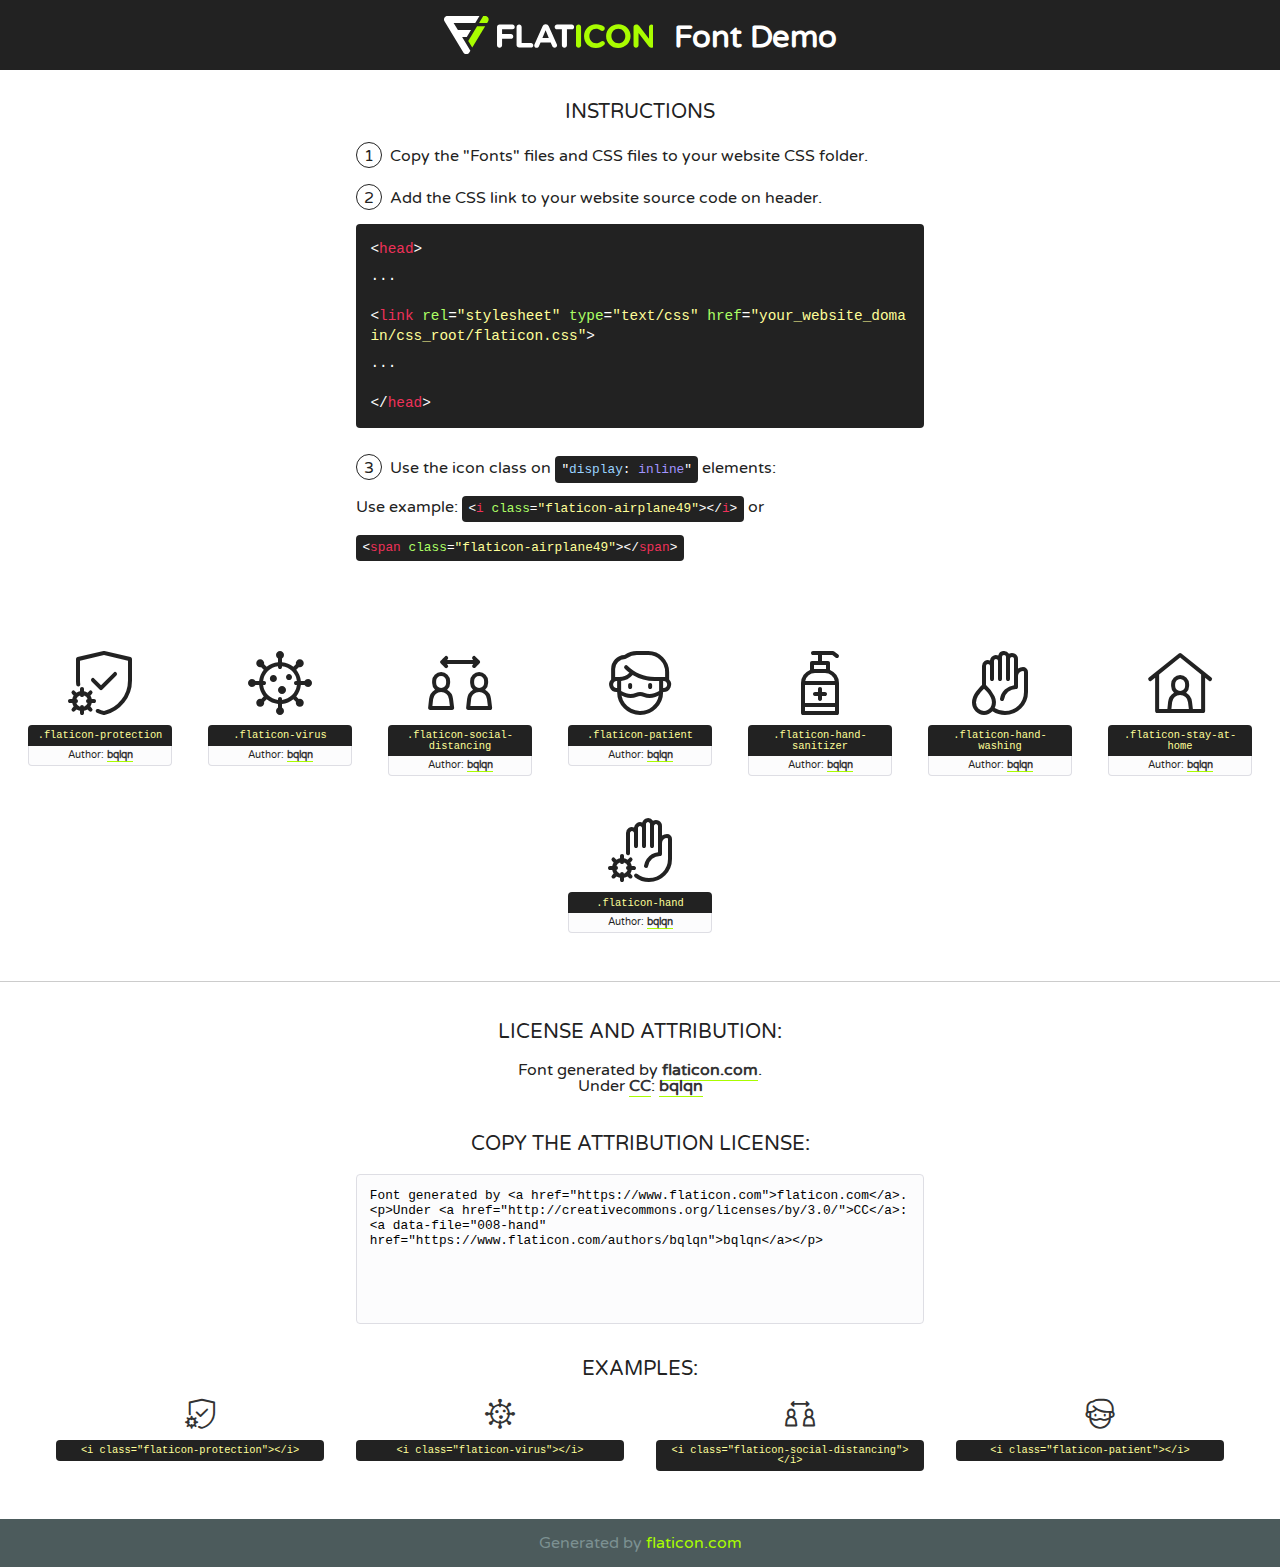
<file: fonts/flaticon-covid/font/flaticon.html>
<!DOCTYPE html>
<!--
  Flaticon icon font: Flaticon
  Creation date: 30/07/2020 04:12
-->
<html>
<!DOCTYPE html>
<html>

<head>
    <title>Flaticon WebFont</title>
    <link href="http://fonts.googleapis.com/css?family=Varela+Round" rel="stylesheet" type="text/css" />
    <link rel="stylesheet" type="text/css" href="flaticon.css">
    <meta charset="UTF-8">
    <style>
    html, body, div, span, applet, object, iframe,
    h1, h2, h3, h4, h5, h6, p, blockquote, pre,
    a, abbr, acronym, address, big, cite, code,
    del, dfn, em, img, ins, kbd, q, s, samp,
    small, strike, strong, sub, sup, tt, var,
    b, u, i, center,
    dl, dt, dd, ol, ul, li,
    fieldset, form, label, legend,
    table, caption, tbody, tfoot, thead, tr, th, td,
    article, aside, canvas, details, embed, 
    figure, figcaption, footer, header, hgroup, 
    menu, nav, output, ruby, section, summary,
    time, mark, audio, video {
        margin: 0;
        padding: 0;
        border: 0;
        font-size: 100%;
        font: inherit;
        vertical-align: baseline;
    }
    /* HTML5 display-role reset for older browsers */
    article, aside, details, figcaption, figure, 
    footer, header, hgroup, menu, nav, section {
        display: block;
    }
    body {
        line-height: 1;
    }
    ol, ul {
        list-style: none;
    }
    blockquote, q {
        quotes: none;
    }
    blockquote:before, blockquote:after,
    q:before, q:after {
        content: '';
        content: none;
    }
    table {
        border-collapse: collapse;
        border-spacing: 0;
    }
    body {
        font-family: 'Varela Round', Helvetica, Arial, sans-serif;
        font-size: 16px;
        color: #222;
    }
    a {
        color: #333;
        border-bottom: 1px solid #a9fd00;
        font-weight: bold;
        text-decoration: none;
    }
    * {
        -moz-box-sizing: border-box;
        -webkit-box-sizing: border-box;
        box-sizing: border-box;
        margin: 0;
        padding: 0;
    }
    [class^="flaticon-"]:before, [class*=" flaticon-"]:before, [class^="flaticon-"]:after, [class*=" flaticon-"]:after {
        font-family: Flaticon;
        font-size: 30px;
        font-style: normal;
        margin-left: 20px;
        color: #333;
    }
    .wrapper {
        max-width: 600px;
        margin: auto;
        padding: 0 1em;
    }
    .title {
        font-size: 1.25em;
        text-align: center;
        margin-bottom: 1em;
        text-transform: uppercase;
    }
    header {
        text-align: center;
        background-color: #222;
        color: #fff;
        padding: 1em;
    }
    header .logo {
        width: 210px;
        height: 38px;
        display: inline-block;
        vertical-align: middle;
        margin-right: 1em;
        border: none;
    }
    header strong {
        font-size: 1.95em;
        font-weight: bold;
        vertical-align: middle;
        margin-top: 5px;
        display: inline-block;
    }
    .demo {
        margin: 2em auto;
        line-height: 1.25em;
    }
    .demo ul li {
        margin-bottom: 1em;
    }
    .demo ul li .num {
        color: #222;
        border-radius: 20px;
        display: inline-block;
        width: 26px;
        padding: 3px;
        height: 26px;
        text-align: center;
        margin-right: 0.5em;
        border: 1px solid #222;
    }
    .demo ul li code {
        background-color: #222;
        border-radius: 4px;
        padding: 0.25em 0.5em;
        display: inline-block;
        color: #fff;
        font-family: Consolas,Monaco,Lucida Console,Liberation Mono,DejaVu Sans Mono,Bitstream Vera Sans Mono,Courier New, monospace;
        font-weight: lighter;
        margin-top: 1em;
        font-size: 0.8em;
        word-break: break-all;
    }
    .demo ul li code.big {
        padding: 1em;
        font-size: 0.9em;
    }
    .demo ul li code .red {
        color: #EF3159;
    }
    .demo ul li code .green {
        color: #ACFF65;
    }
    .demo ul li code .yellow {
        color: #FFFF99;
    }
    .demo ul li code .blue {
        color: #99D3FF;
    }
    .demo ul li code .purple {
        color: #A295FF;
    }
    .demo ul li code .dots {
        margin-top: 0.5em;
        display: block;
    }
    #glyphs {
        border-bottom: 1px solid #ccc;
        padding: 2em 0;
        text-align: center;
    }
    .glyph {
        display: inline-block;
        width: 9em;
        margin: 1em;
        text-align: center;
        vertical-align: top;
        background: #FFF;
    }
    .glyph .glyph-icon {
        padding: 10px;
        display: block;
        font-family:"Flaticon";
        font-size: 64px;
        line-height: 1;
    }
    .glyph .glyph-icon:before {
        font-size: 64px;
        color: #222;
        margin-left: 0;
    }
    .class-name {
        font-size: 0.65em;
        background-color: #222;
        color: #fff;
        border-radius: 4px 4px 0 0;
        padding: 0.5em;
        color: #FFFF99;
        font-family: Consolas,Monaco,Lucida Console,Liberation Mono,DejaVu Sans Mono,Bitstream Vera Sans Mono,Courier New, monospace;
    }
    .author-name {
        font-size: 0.6em;
        background-color: #fcfcfd;
        border: 1px solid #DEDEE4;
        border-top: 0;
        border-radius: 0 0 4px 4px;
        padding: 0.5em;
    }
    .class-name:last-child {
        font-size: 10px;
        color:#888;
    }
    .class-name:last-child a {
        font-size: 10px;
        color:#555;
    }
    .class-name:last-child a:hover {
        color:#a9fd00;
    }
    .glyph > input {
        display: block;
        width: 100px;
        margin: 5px auto;
        text-align: center;
        font-size: 12px;
        cursor: text;
    }
    .glyph > input.icon-input {
        font-family:"Flaticon";
        font-size: 16px;
        margin-bottom: 10px;
    }
    .attribution .title {
        margin-top: 2em;
    }
    .attribution textarea {
        background-color: #fcfcfd;
        padding: 1em;
        border: none;
        box-shadow: none;
        border: 1px solid #DEDEE4;
        border-radius: 4px;
        resize: none;
        width: 100%;
        height: 150px;
        font-size: 0.8em;
        font-family: Consolas,Monaco,Lucida Console,Liberation Mono,DejaVu Sans Mono,Bitstream Vera Sans Mono,Courier New, monospace;
        -webkit-appearance: none;
    }
    .iconsuse {
        margin: 2em auto;
        text-align: center;
        max-width: 1200px;
    }
    .iconsuse:after {
        content: '';
        display: table;
        clear: both;
    }
    .iconsuse .image {
        float: left;
        width: 25%;
        padding: 0 1em;
    }
    .iconsuse .image p {
        margin-bottom: 1em;
    }
    .iconsuse .image span {
        display: block;
        font-size: 0.65em;
        background-color: #222;
        color: #fff;
        border-radius: 4px;
        padding: 0.5em;
        color: #FFFF99;
        margin-top: 1em;
        font-family: Consolas,Monaco,Lucida Console,Liberation Mono,DejaVu Sans Mono,Bitstream Vera Sans Mono,Courier New, monospace;
    }
    #footer {
        text-align: center;
        background-color: #4C5B5C;
        color: #7c9192;
        padding: 1em;
    }
    #footer a {
        border: none;
        color: #a9fd00;
        font-weight: normal;
    }
    @media (max-width: 960px) {
        .iconsuse .image {
            width: 50%;
        }
    }
    @media (max-width: 560px) {
        .iconsuse .image {
            width: 100%;
        }
    }
    </style>
</head>

<body class="characters-off">

    <header>
        <a href="https://www.flaticon.com" target="_blank" class="logo">
            <svg version="1.1" xmlns="http://www.w3.org/2000/svg" xmlns:xlink="http://www.w3.org/1999/xlink" xmlns:a="http://ns.adobe.com/AdobeSVGViewerExtensions/3.0/" viewBox="0 0 560.875 102.036" enable-background="new 0 0 560.875 102.036" xml:space="preserve">
                <defs>
                </defs>
                <g>
                    <g class="letters">
                        <path fill="#ffffff" d="M141.596,29.675c0-3.777,2.985-6.767,6.764-6.767h34.438c3.426,0,6.15,2.728,6.15,6.15
                        c0,3.43-2.724,6.149-6.15,6.149h-27.674v13.091h23.719c3.429,0,6.151,2.724,6.151,6.15c0,3.43-2.723,6.149-6.151,6.149h-23.719
                        v17.574c0,3.773-2.986,6.761-6.764,6.761c-3.779,0-6.764-2.989-6.764-6.761V29.675z"></path>
                        <path fill="#ffffff" d="M193.844,29.149c0-3.781,2.985-6.767,6.764-6.767c3.776,0,6.763,2.985,6.763,6.767v42.957h25.039
                        c3.426,0,6.149,2.726,6.149,6.153c0,3.425-2.723,6.15-6.149,6.15h-31.802c-3.779,0-6.764-2.986-6.764-6.768V29.149z"></path>
                        <path fill="#ffffff" d="M241.891,75.71l21.438-48.407c1.492-3.341,4.215-5.357,7.906-5.357h0.792
                        c3.686,0,6.323,2.017,7.815,5.357l21.439,48.407c0.436,0.967,0.701,1.845,0.701,2.723c0,3.602-2.809,6.501-6.414,6.501
                        c-3.161,0-5.269-1.845-6.499-4.655l-4.132-9.661h-27.059l-4.301,10.102c-1.144,2.631-3.426,4.214-6.237,4.214
                        c-3.517,0-6.24-2.81-6.24-6.325C241.1,77.64,241.451,76.677,241.891,75.71z M279.932,58.666l-8.521-20.297l-8.526,20.297H279.932
                        z"></path>
                        <path fill="#ffffff" d="M314.864,35.387H301.86c-3.429,0-6.239-2.813-6.239-6.238c0-3.429,2.811-6.24,6.239-6.24h39.533
                        c3.426,0,6.237,2.811,6.237,6.24c0,3.425-2.811,6.238-6.237,6.238h-13.001v42.785c0,3.773-2.99,6.761-6.764,6.761
                        c-3.779,0-6.764-2.989-6.764-6.761V35.387z"></path>
                        <path fill="#A9FD00" d="M352.615,29.149c0-3.781,2.985-6.767,6.767-6.767c3.774,0,6.761,2.985,6.761,6.767v49.024
                        c0,3.773-2.987,6.761-6.761,6.761c-3.781,0-6.767-2.989-6.767-6.761V29.149z"></path>
                        <path fill="#A9FD00" d="M374.132,53.836v-0.179c0-17.481,13.178-31.801,32.065-31.801c9.22,0,15.459,2.458,20.557,6.238
                        c1.402,1.054,2.637,2.985,2.637,5.357c0,3.692-2.985,6.59-6.681,6.59c-1.845,0-3.071-0.702-4.044-1.319
                        c-3.776-2.813-7.729-4.393-12.562-4.393c-10.364,0-17.831,8.611-17.831,19.154v0.173c0,10.542,7.291,19.329,17.831,19.329
                        c5.715,0,9.492-1.756,13.359-4.834c1.049-0.874,2.458-1.491,4.039-1.491c3.429,0,6.325,2.813,6.325,6.236
                        c0,2.106-1.056,3.78-2.282,4.834c-5.539,4.834-12.036,7.733-21.878,7.733C387.572,85.464,374.132,71.493,374.132,53.836z"></path>
                        <path fill="#A9FD00" d="M433.009,53.836v-0.179c0-17.481,13.79-31.801,32.766-31.801c18.981,0,32.592,14.143,32.592,31.628v0.173
                        c0,17.483-13.785,31.807-32.769,31.807C446.625,85.464,433.009,71.32,433.009,53.836z M484.224,53.836v-0.179
                        c0-10.539-7.725-19.326-18.626-19.326c-10.893,0-18.449,8.611-18.449,19.154v0.173c0,10.542,7.73,19.329,18.626,19.329
                        C476.676,72.986,484.224,64.378,484.224,53.836z"></path>
                        <path fill="#A9FD00" d="M506.233,29.321c0-3.774,2.99-6.763,6.767-6.763h1.401c3.252,0,5.183,1.583,7.029,3.953l26.093,34.265
                        V29.059c0-3.692,2.99-6.677,6.681-6.677c3.683,0,6.671,2.985,6.671,6.677v48.934c0,3.78-2.987,6.765-6.764,6.765h-0.436
                        c-3.257,0-5.188-1.581-7.034-3.953l-27.056-35.492v32.944c0,3.687-2.985,6.676-6.678,6.676c-3.683,0-6.673-2.989-6.673-6.676
                        V29.321z"></path>
                    </g>
                    <g class="insignia">
                        <path fill="#ffffff" d="M48.372,56.137h12.517l11.156-18.537H37.186L25.688,18.539h57.825L94.668,0H9.271
                        C5.925,0,2.842,1.801,1.198,4.716c-1.644,2.907-1.593,6.482,0.134,9.343l50.38,83.501c1.678,2.781,4.689,4.476,7.938,4.476
                        c3.246,0,6.257-1.695,7.935-4.476l2.898-4.804L48.372,56.137z"></path>
                        <g class="i">
                            <path fill="#A9FD00" d="M93.575,18.539h0.031v0.004l21.652,0.004l2.705-4.488c1.727-2.861,1.778-6.436,0.133-9.343
                            C116.454,1.801,113.371,0,110.026,0h-5.294L93.575,18.539z"></path>
                            <polygon fill="#A9FD00" points="88.291,27.356 64.725,66.486 75.519,84.404 109.942,27.356"></polygon>
                        </g>
                    </g>
                </g>
            </svg>
        </a>
        <strong>Font Demo</strong>
    </header>


    <section class="demo wrapper">

        <p class="title">Instructions</p>

        <ul>
            <li>
                <span class="num">1</span>Copy the "Fonts" files and CSS files to your website CSS folder.
            </li>
            <li>
                <span class="num">2</span>Add the CSS link to your website source code on header.
                <code class="big">
                    &lt;<span class="red">head</span>&gt;
                    <br/><span class="dots">...</span>
                    <br/>&lt;<span class="red">link</span> <span class="green">rel</span>=<span class="yellow">"stylesheet"</span> <span class="green">type</span>=<span class="yellow">"text/css"</span> <span class="green">href</span>=<span class="yellow">"your_website_domain/css_root/flaticon.css"</span>&gt;
                    <br/><span class="dots">...</span>
                    <br/>&lt;/<span class="red">head</span>&gt;
                </code>
            </li>

            <li>
                <p>
                    <span class="num">3</span>Use the icon class on <code>"<span class="blue">display</span>:<span class="purple"> inline</span>"</code> elements:
                    <br />
                    Use example: <code>&lt;<span class="red">i</span> <span class="green">class</span>=<span class="yellow">&quot;flaticon-airplane49&quot;</span>&gt;&lt;/<span class="red">i</span>&gt;</code> or <code>&lt;<span class="red">span</span> <span class="green">class</span>=<span class="yellow">&quot;flaticon-airplane49&quot;</span>&gt;&lt;/<span class="red">span</span>&gt;</code>
            </li>
        </ul>

    </section>




   <section id="glyphs">          
    
      
        <div class="glyph"><div class="glyph-icon flaticon-protection"></div>
            <div class="class-name">.flaticon-protection</div>
            <div class="author-name">Author: <a data-file="001-protection" href="https://www.flaticon.com/authors/bqlqn">bqlqn</a> </div> 
        </div>        
        
        <div class="glyph"><div class="glyph-icon flaticon-virus"></div>
            <div class="class-name">.flaticon-virus</div>
            <div class="author-name">Author: <a data-file="002-virus" href="https://www.flaticon.com/authors/bqlqn">bqlqn</a> </div> 
        </div>        
        
        <div class="glyph"><div class="glyph-icon flaticon-social-distancing"></div>
            <div class="class-name">.flaticon-social-distancing</div>
            <div class="author-name">Author: <a data-file="003-social-distancing" href="https://www.flaticon.com/authors/bqlqn">bqlqn</a> </div> 
        </div>        
        
        <div class="glyph"><div class="glyph-icon flaticon-patient"></div>
            <div class="class-name">.flaticon-patient</div>
            <div class="author-name">Author: <a data-file="004-patient" href="https://www.flaticon.com/authors/bqlqn">bqlqn</a> </div> 
        </div>        
        
        <div class="glyph"><div class="glyph-icon flaticon-hand-sanitizer"></div>
            <div class="class-name">.flaticon-hand-sanitizer</div>
            <div class="author-name">Author: <a data-file="005-hand-sanitizer" href="https://www.flaticon.com/authors/bqlqn">bqlqn</a> </div> 
        </div>        
        
        <div class="glyph"><div class="glyph-icon flaticon-hand-washing"></div>
            <div class="class-name">.flaticon-hand-washing</div>
            <div class="author-name">Author: <a data-file="006-hand-washing" href="https://www.flaticon.com/authors/bqlqn">bqlqn</a> </div> 
        </div>        
        
        <div class="glyph"><div class="glyph-icon flaticon-stay-at-home"></div>
            <div class="class-name">.flaticon-stay-at-home</div>
            <div class="author-name">Author: <a data-file="007-stay-at-home" href="https://www.flaticon.com/authors/bqlqn">bqlqn</a> </div> 
        </div>        
        
        <div class="glyph"><div class="glyph-icon flaticon-hand"></div>
            <div class="class-name">.flaticon-hand</div>
            <div class="author-name">Author: <a data-file="008-hand" href="https://www.flaticon.com/authors/bqlqn">bqlqn</a> </div> 
        </div>        
        

    </section>



    <section class="attribution wrapper"   style="text-align:center;">

      <div class="title">License and attribution:</div><div class="attrDiv">Font generated by <a href="https://www.flaticon.com">flaticon.com</a>. <div><p>Under <a href="http://creativecommons.org/licenses/by/3.0/">CC</a>: <a data-file="008-hand" href="https://www.flaticon.com/authors/bqlqn">bqlqn</a></p>  </div>
      </div>
      <div class="title">Copy the Attribution License:</div>

    <textarea onclick="this.focus();this.select();">Font generated by &lt;a href=&quot;https://www.flaticon.com&quot;&gt;flaticon.com&lt;/a&gt;. <p>Under <a href="http://creativecommons.org/licenses/by/3.0/">CC</a>: <a data-file="008-hand" href="https://www.flaticon.com/authors/bqlqn">bqlqn</a></p>  
     </textarea>

    </section>

    <section class="iconsuse">

          <div class="title">Examples:</div>            
             
            <div class="image">
                <p>
                    <i class="glyph-icon flaticon-protection"></i> 
                    <span>&lt;i class=&quot;flaticon-protection&quot;&gt;&lt;/i&gt;</span>
                </p>
            </div>
            
            <div class="image">
                <p>
                    <i class="glyph-icon flaticon-virus"></i> 
                    <span>&lt;i class=&quot;flaticon-virus&quot;&gt;&lt;/i&gt;</span>
                </p>
            </div>
            
            <div class="image">
                <p>
                    <i class="glyph-icon flaticon-social-distancing"></i> 
                    <span>&lt;i class=&quot;flaticon-social-distancing&quot;&gt;&lt;/i&gt;</span>
                </p>
            </div>
            
            <div class="image">
                <p>
                    <i class="glyph-icon flaticon-patient"></i> 
                    <span>&lt;i class=&quot;flaticon-patient&quot;&gt;&lt;/i&gt;</span>
                </p>
            </div>
                       
        </div>
                            
    </section>

<div id="footer">
    <div>Generated by <a href="https://www.flaticon.com">flaticon.com</a>
    </div>
</div>



</body>
</html>
</file>
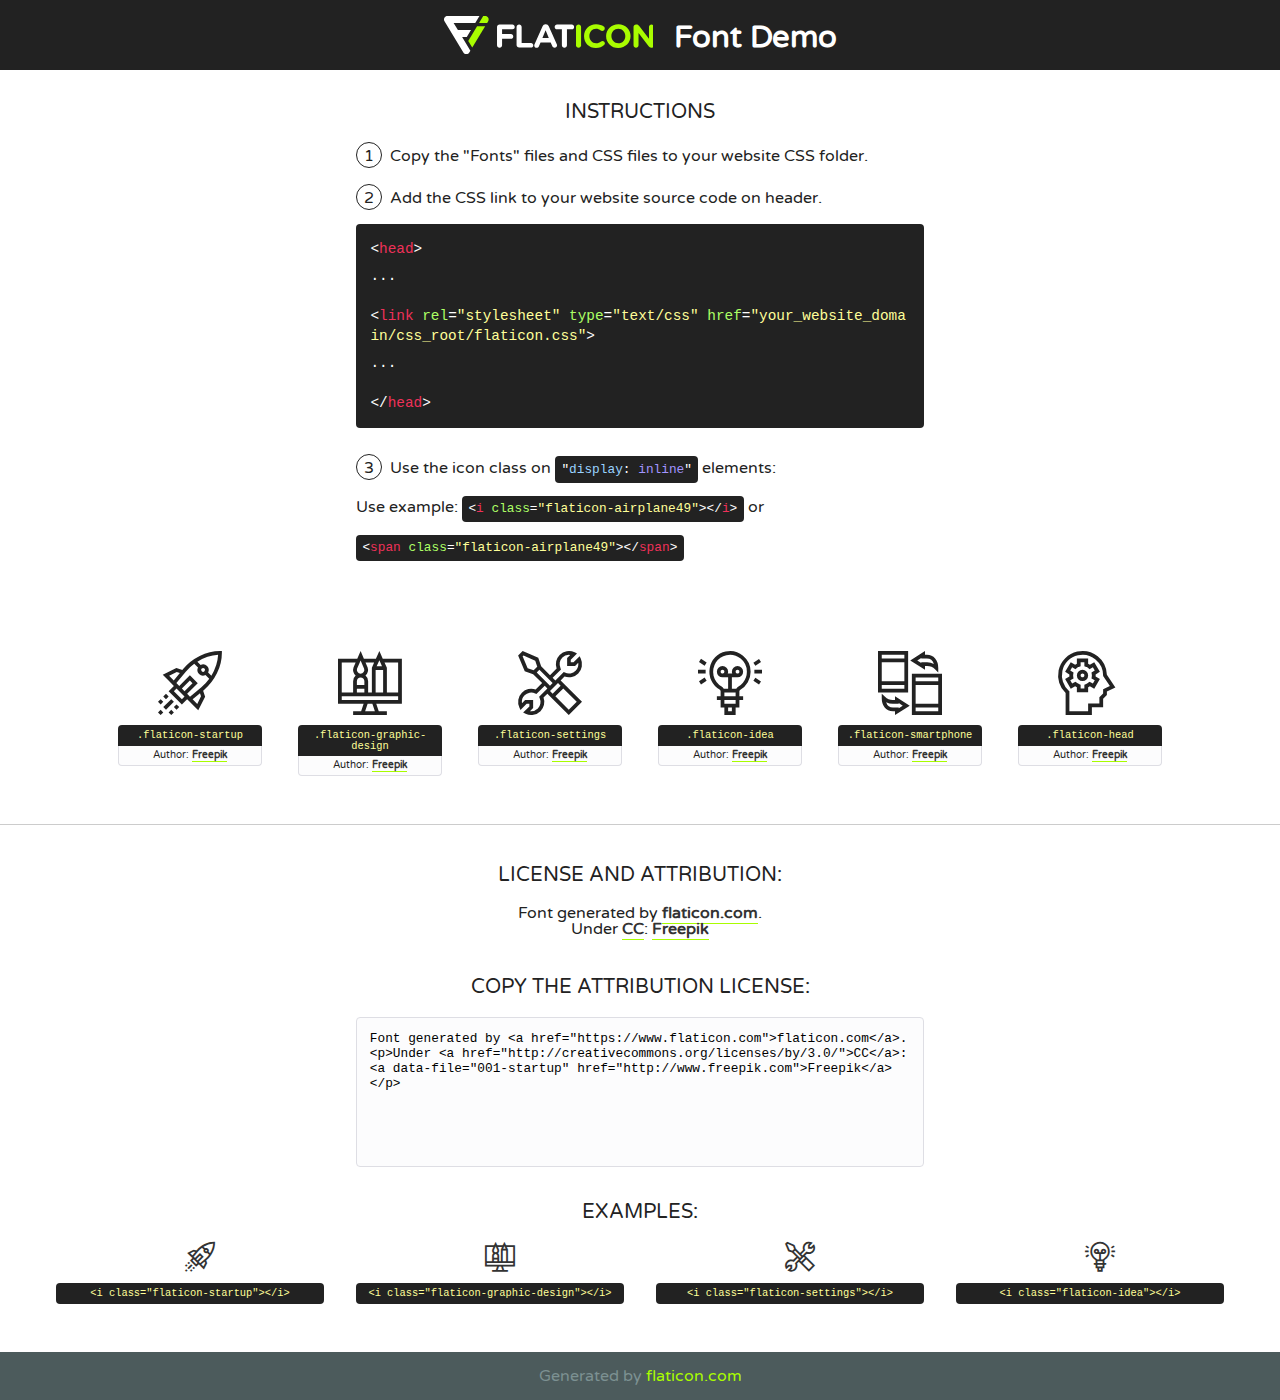
<file: fonts/flaticon/font/flaticon.html>
<!DOCTYPE html>
<!--
  Flaticon icon font: Flaticon
  Creation date: 03/04/2019 06:02
-->
<html>
<!DOCTYPE html>
<html>

<head>
    <title>Flaticon WebFont</title>
    <link href="http://fonts.googleapis.com/css?family=Varela+Round" rel="stylesheet" type="text/css" />
    <link rel="stylesheet" type="text/css" href="flaticon.css">
    <meta charset="UTF-8">
    <style>
    html, body, div, span, applet, object, iframe,
    h1, h2, h3, h4, h5, h6, p, blockquote, pre,
    a, abbr, acronym, address, big, cite, code,
    del, dfn, em, img, ins, kbd, q, s, samp,
    small, strike, strong, sub, sup, tt, var,
    b, u, i, center,
    dl, dt, dd, ol, ul, li,
    fieldset, form, label, legend,
    table, caption, tbody, tfoot, thead, tr, th, td,
    article, aside, canvas, details, embed, 
    figure, figcaption, footer, header, hgroup, 
    menu, nav, output, ruby, section, summary,
    time, mark, audio, video {
        margin: 0;
        padding: 0;
        border: 0;
        font-size: 100%;
        font: inherit;
        vertical-align: baseline;
    }
    /* HTML5 display-role reset for older browsers */
    article, aside, details, figcaption, figure, 
    footer, header, hgroup, menu, nav, section {
        display: block;
    }
    body {
        line-height: 1;
    }
    ol, ul {
        list-style: none;
    }
    blockquote, q {
        quotes: none;
    }
    blockquote:before, blockquote:after,
    q:before, q:after {
        content: '';
        content: none;
    }
    table {
        border-collapse: collapse;
        border-spacing: 0;
    }
    body {
        font-family: 'Varela Round', Helvetica, Arial, sans-serif;
        font-size: 16px;
        color: #222;
    }
    a {
        color: #333;
        border-bottom: 1px solid #a9fd00;
        font-weight: bold;
        text-decoration: none;
    }
    * {
        -moz-box-sizing: border-box;
        -webkit-box-sizing: border-box;
        box-sizing: border-box;
        margin: 0;
        padding: 0;
    }
    [class^="flaticon-"]:before, [class*=" flaticon-"]:before, [class^="flaticon-"]:after, [class*=" flaticon-"]:after {
        font-family: Flaticon;
        font-size: 30px;
        font-style: normal;
        margin-left: 20px;
        color: #333;
    }
    .wrapper {
        max-width: 600px;
        margin: auto;
        padding: 0 1em;
    }
    .title {
        font-size: 1.25em;
        text-align: center;
        margin-bottom: 1em;
        text-transform: uppercase;
    }
    header {
        text-align: center;
        background-color: #222;
        color: #fff;
        padding: 1em;
    }
    header .logo {
        width: 210px;
        height: 38px;
        display: inline-block;
        vertical-align: middle;
        margin-right: 1em;
        border: none;
    }
    header strong {
        font-size: 1.95em;
        font-weight: bold;
        vertical-align: middle;
        margin-top: 5px;
        display: inline-block;
    }
    .demo {
        margin: 2em auto;
        line-height: 1.25em;
    }
    .demo ul li {
        margin-bottom: 1em;
    }
    .demo ul li .num {
        color: #222;
        border-radius: 20px;
        display: inline-block;
        width: 26px;
        padding: 3px;
        height: 26px;
        text-align: center;
        margin-right: 0.5em;
        border: 1px solid #222;
    }
    .demo ul li code {
        background-color: #222;
        border-radius: 4px;
        padding: 0.25em 0.5em;
        display: inline-block;
        color: #fff;
        font-family: Consolas,Monaco,Lucida Console,Liberation Mono,DejaVu Sans Mono,Bitstream Vera Sans Mono,Courier New, monospace;
        font-weight: lighter;
        margin-top: 1em;
        font-size: 0.8em;
        word-break: break-all;
    }
    .demo ul li code.big {
        padding: 1em;
        font-size: 0.9em;
    }
    .demo ul li code .red {
        color: #EF3159;
    }
    .demo ul li code .green {
        color: #ACFF65;
    }
    .demo ul li code .yellow {
        color: #FFFF99;
    }
    .demo ul li code .blue {
        color: #99D3FF;
    }
    .demo ul li code .purple {
        color: #A295FF;
    }
    .demo ul li code .dots {
        margin-top: 0.5em;
        display: block;
    }
    #glyphs {
        border-bottom: 1px solid #ccc;
        padding: 2em 0;
        text-align: center;
    }
    .glyph {
        display: inline-block;
        width: 9em;
        margin: 1em;
        text-align: center;
        vertical-align: top;
        background: #FFF;
    }
    .glyph .glyph-icon {
        padding: 10px;
        display: block;
        font-family:"Flaticon";
        font-size: 64px;
        line-height: 1;
    }
    .glyph .glyph-icon:before {
        font-size: 64px;
        color: #222;
        margin-left: 0;
    }
    .class-name {
        font-size: 0.65em;
        background-color: #222;
        color: #fff;
        border-radius: 4px 4px 0 0;
        padding: 0.5em;
        color: #FFFF99;
        font-family: Consolas,Monaco,Lucida Console,Liberation Mono,DejaVu Sans Mono,Bitstream Vera Sans Mono,Courier New, monospace;
    }
    .author-name {
        font-size: 0.6em;
        background-color: #fcfcfd;
        border: 1px solid #DEDEE4;
        border-top: 0;
        border-radius: 0 0 4px 4px;
        padding: 0.5em;
    }
    .class-name:last-child {
        font-size: 10px;
        color:#888;
    }
    .class-name:last-child a {
        font-size: 10px;
        color:#555;
    }
    .class-name:last-child a:hover {
        color:#a9fd00;
    }
    .glyph > input {
        display: block;
        width: 100px;
        margin: 5px auto;
        text-align: center;
        font-size: 12px;
        cursor: text;
    }
    .glyph > input.icon-input {
        font-family:"Flaticon";
        font-size: 16px;
        margin-bottom: 10px;
    }
    .attribution .title {
        margin-top: 2em;
    }
    .attribution textarea {
        background-color: #fcfcfd;
        padding: 1em;
        border: none;
        box-shadow: none;
        border: 1px solid #DEDEE4;
        border-radius: 4px;
        resize: none;
        width: 100%;
        height: 150px;
        font-size: 0.8em;
        font-family: Consolas,Monaco,Lucida Console,Liberation Mono,DejaVu Sans Mono,Bitstream Vera Sans Mono,Courier New, monospace;
        -webkit-appearance: none;
    }
    .iconsuse {
        margin: 2em auto;
        text-align: center;
        max-width: 1200px;
    }
    .iconsuse:after {
        content: '';
        display: table;
        clear: both;
    }
    .iconsuse .image {
        float: left;
        width: 25%;
        padding: 0 1em;
    }
    .iconsuse .image p {
        margin-bottom: 1em;
    }
    .iconsuse .image span {
        display: block;
        font-size: 0.65em;
        background-color: #222;
        color: #fff;
        border-radius: 4px;
        padding: 0.5em;
        color: #FFFF99;
        margin-top: 1em;
        font-family: Consolas,Monaco,Lucida Console,Liberation Mono,DejaVu Sans Mono,Bitstream Vera Sans Mono,Courier New, monospace;
    }
    #footer {
        text-align: center;
        background-color: #4C5B5C;
        color: #7c9192;
        padding: 1em;
    }
    #footer a {
        border: none;
        color: #a9fd00;
        font-weight: normal;
    }
    @media (max-width: 960px) {
        .iconsuse .image {
            width: 50%;
        }
    }
    @media (max-width: 560px) {
        .iconsuse .image {
            width: 100%;
        }
    }
    </style>
</head>

<body class="characters-off">

    <header>
        <a href="https://www.flaticon.com" target="_blank" class="logo">
            <svg version="1.1" xmlns="http://www.w3.org/2000/svg" xmlns:xlink="http://www.w3.org/1999/xlink" xmlns:a="http://ns.adobe.com/AdobeSVGViewerExtensions/3.0/" viewBox="0 0 560.875 102.036" enable-background="new 0 0 560.875 102.036" xml:space="preserve">
                <defs>
                </defs>
                <g>
                    <g class="letters">
                        <path fill="#ffffff" d="M141.596,29.675c0-3.777,2.985-6.767,6.764-6.767h34.438c3.426,0,6.15,2.728,6.15,6.15
                        c0,3.43-2.724,6.149-6.15,6.149h-27.674v13.091h23.719c3.429,0,6.151,2.724,6.151,6.15c0,3.43-2.723,6.149-6.151,6.149h-23.719
                        v17.574c0,3.773-2.986,6.761-6.764,6.761c-3.779,0-6.764-2.989-6.764-6.761V29.675z"></path>
                        <path fill="#ffffff" d="M193.844,29.149c0-3.781,2.985-6.767,6.764-6.767c3.776,0,6.763,2.985,6.763,6.767v42.957h25.039
                        c3.426,0,6.149,2.726,6.149,6.153c0,3.425-2.723,6.15-6.149,6.15h-31.802c-3.779,0-6.764-2.986-6.764-6.768V29.149z"></path>
                        <path fill="#ffffff" d="M241.891,75.71l21.438-48.407c1.492-3.341,4.215-5.357,7.906-5.357h0.792
                        c3.686,0,6.323,2.017,7.815,5.357l21.439,48.407c0.436,0.967,0.701,1.845,0.701,2.723c0,3.602-2.809,6.501-6.414,6.501
                        c-3.161,0-5.269-1.845-6.499-4.655l-4.132-9.661h-27.059l-4.301,10.102c-1.144,2.631-3.426,4.214-6.237,4.214
                        c-3.517,0-6.24-2.81-6.24-6.325C241.1,77.64,241.451,76.677,241.891,75.71z M279.932,58.666l-8.521-20.297l-8.526,20.297H279.932
                        z"></path>
                        <path fill="#ffffff" d="M314.864,35.387H301.86c-3.429,0-6.239-2.813-6.239-6.238c0-3.429,2.811-6.24,6.239-6.24h39.533
                        c3.426,0,6.237,2.811,6.237,6.24c0,3.425-2.811,6.238-6.237,6.238h-13.001v42.785c0,3.773-2.99,6.761-6.764,6.761
                        c-3.779,0-6.764-2.989-6.764-6.761V35.387z"></path>
                        <path fill="#A9FD00" d="M352.615,29.149c0-3.781,2.985-6.767,6.767-6.767c3.774,0,6.761,2.985,6.761,6.767v49.024
                        c0,3.773-2.987,6.761-6.761,6.761c-3.781,0-6.767-2.989-6.767-6.761V29.149z"></path>
                        <path fill="#A9FD00" d="M374.132,53.836v-0.179c0-17.481,13.178-31.801,32.065-31.801c9.22,0,15.459,2.458,20.557,6.238
                        c1.402,1.054,2.637,2.985,2.637,5.357c0,3.692-2.985,6.59-6.681,6.59c-1.845,0-3.071-0.702-4.044-1.319
                        c-3.776-2.813-7.729-4.393-12.562-4.393c-10.364,0-17.831,8.611-17.831,19.154v0.173c0,10.542,7.291,19.329,17.831,19.329
                        c5.715,0,9.492-1.756,13.359-4.834c1.049-0.874,2.458-1.491,4.039-1.491c3.429,0,6.325,2.813,6.325,6.236
                        c0,2.106-1.056,3.78-2.282,4.834c-5.539,4.834-12.036,7.733-21.878,7.733C387.572,85.464,374.132,71.493,374.132,53.836z"></path>
                        <path fill="#A9FD00" d="M433.009,53.836v-0.179c0-17.481,13.79-31.801,32.766-31.801c18.981,0,32.592,14.143,32.592,31.628v0.173
                        c0,17.483-13.785,31.807-32.769,31.807C446.625,85.464,433.009,71.32,433.009,53.836z M484.224,53.836v-0.179
                        c0-10.539-7.725-19.326-18.626-19.326c-10.893,0-18.449,8.611-18.449,19.154v0.173c0,10.542,7.73,19.329,18.626,19.329
                        C476.676,72.986,484.224,64.378,484.224,53.836z"></path>
                        <path fill="#A9FD00" d="M506.233,29.321c0-3.774,2.99-6.763,6.767-6.763h1.401c3.252,0,5.183,1.583,7.029,3.953l26.093,34.265
                        V29.059c0-3.692,2.99-6.677,6.681-6.677c3.683,0,6.671,2.985,6.671,6.677v48.934c0,3.78-2.987,6.765-6.764,6.765h-0.436
                        c-3.257,0-5.188-1.581-7.034-3.953l-27.056-35.492v32.944c0,3.687-2.985,6.676-6.678,6.676c-3.683,0-6.673-2.989-6.673-6.676
                        V29.321z"></path>
                    </g>
                    <g class="insignia">
                        <path fill="#ffffff" d="M48.372,56.137h12.517l11.156-18.537H37.186L25.688,18.539h57.825L94.668,0H9.271
                        C5.925,0,2.842,1.801,1.198,4.716c-1.644,2.907-1.593,6.482,0.134,9.343l50.38,83.501c1.678,2.781,4.689,4.476,7.938,4.476
                        c3.246,0,6.257-1.695,7.935-4.476l2.898-4.804L48.372,56.137z"></path>
                        <g class="i">
                            <path fill="#A9FD00" d="M93.575,18.539h0.031v0.004l21.652,0.004l2.705-4.488c1.727-2.861,1.778-6.436,0.133-9.343
                            C116.454,1.801,113.371,0,110.026,0h-5.294L93.575,18.539z"></path>
                            <polygon fill="#A9FD00" points="88.291,27.356 64.725,66.486 75.519,84.404 109.942,27.356"></polygon>
                        </g>
                    </g>
                </g>
            </svg>
        </a>
        <strong>Font Demo</strong>
    </header>


    <section class="demo wrapper">

        <p class="title">Instructions</p>

        <ul>
            <li>
                <span class="num">1</span>Copy the "Fonts" files and CSS files to your website CSS folder.
            </li>
            <li>
                <span class="num">2</span>Add the CSS link to your website source code on header.
                <code class="big">
                    &lt;<span class="red">head</span>&gt;
                    <br/><span class="dots">...</span>
                    <br/>&lt;<span class="red">link</span> <span class="green">rel</span>=<span class="yellow">"stylesheet"</span> <span class="green">type</span>=<span class="yellow">"text/css"</span> <span class="green">href</span>=<span class="yellow">"your_website_domain/css_root/flaticon.css"</span>&gt;
                    <br/><span class="dots">...</span>
                    <br/>&lt;/<span class="red">head</span>&gt;
                </code>
            </li>

            <li>
                <p>
                    <span class="num">3</span>Use the icon class on <code>"<span class="blue">display</span>:<span class="purple"> inline</span>"</code> elements:
                    <br />
                    Use example: <code>&lt;<span class="red">i</span> <span class="green">class</span>=<span class="yellow">&quot;flaticon-airplane49&quot;</span>&gt;&lt;/<span class="red">i</span>&gt;</code> or <code>&lt;<span class="red">span</span> <span class="green">class</span>=<span class="yellow">&quot;flaticon-airplane49&quot;</span>&gt;&lt;/<span class="red">span</span>&gt;</code>
            </li>
        </ul>

    </section>




   <section id="glyphs">          
    
      
        <div class="glyph"><div class="glyph-icon flaticon-startup"></div>
            <div class="class-name">.flaticon-startup</div>
            <div class="author-name">Author: <a data-file="001-startup" href="http://www.freepik.com">Freepik</a> </div> 
        </div>        
        
        <div class="glyph"><div class="glyph-icon flaticon-graphic-design"></div>
            <div class="class-name">.flaticon-graphic-design</div>
            <div class="author-name">Author: <a data-file="002-graphic-design" href="http://www.freepik.com">Freepik</a> </div> 
        </div>        
        
        <div class="glyph"><div class="glyph-icon flaticon-settings"></div>
            <div class="class-name">.flaticon-settings</div>
            <div class="author-name">Author: <a data-file="003-settings" href="http://www.freepik.com">Freepik</a> </div> 
        </div>        
        
        <div class="glyph"><div class="glyph-icon flaticon-idea"></div>
            <div class="class-name">.flaticon-idea</div>
            <div class="author-name">Author: <a data-file="004-idea" href="http://www.freepik.com">Freepik</a> </div> 
        </div>        
        
        <div class="glyph"><div class="glyph-icon flaticon-smartphone"></div>
            <div class="class-name">.flaticon-smartphone</div>
            <div class="author-name">Author: <a data-file="005-smartphone" href="http://www.freepik.com">Freepik</a> </div> 
        </div>        
        
        <div class="glyph"><div class="glyph-icon flaticon-head"></div>
            <div class="class-name">.flaticon-head</div>
            <div class="author-name">Author: <a data-file="006-head" href="http://www.freepik.com">Freepik</a> </div> 
        </div>        
        

    </section>



    <section class="attribution wrapper"   style="text-align:center;">

      <div class="title">License and attribution:</div><div class="attrDiv">Font generated by <a href="https://www.flaticon.com">flaticon.com</a>. <div><p>Under <a href="http://creativecommons.org/licenses/by/3.0/">CC</a>: <a data-file="001-startup" href="http://www.freepik.com">Freepik</a></p>  </div>
      </div>
      <div class="title">Copy the Attribution License:</div>

    <textarea onclick="this.focus();this.select();">Font generated by &lt;a href=&quot;https://www.flaticon.com&quot;&gt;flaticon.com&lt;/a&gt;. <p>Under <a href="http://creativecommons.org/licenses/by/3.0/">CC</a>: <a data-file="001-startup" href="http://www.freepik.com">Freepik</a></p>  
     </textarea>

    </section>

    <section class="iconsuse">

          <div class="title">Examples:</div>            
             
            <div class="image">
                <p>
                    <i class="glyph-icon flaticon-startup"></i> 
                    <span>&lt;i class=&quot;flaticon-startup&quot;&gt;&lt;/i&gt;</span>
                </p>
            </div>
            
            <div class="image">
                <p>
                    <i class="glyph-icon flaticon-graphic-design"></i> 
                    <span>&lt;i class=&quot;flaticon-graphic-design&quot;&gt;&lt;/i&gt;</span>
                </p>
            </div>
            
            <div class="image">
                <p>
                    <i class="glyph-icon flaticon-settings"></i> 
                    <span>&lt;i class=&quot;flaticon-settings&quot;&gt;&lt;/i&gt;</span>
                </p>
            </div>
            
            <div class="image">
                <p>
                    <i class="glyph-icon flaticon-idea"></i> 
                    <span>&lt;i class=&quot;flaticon-idea&quot;&gt;&lt;/i&gt;</span>
                </p>
            </div>
                       
        </div>
                            
    </section>

<div id="footer">
    <div>Generated by <a href="https://www.flaticon.com">flaticon.com</a>
    </div>
</div>



</body>
</html>
</file>
<file: fonts/flaticon-covid/font/flaticon.css>
/*
  	Flaticon icon font: Flaticon
  	Creation date: 30/07/2020 04:12
  	*/

    @font-face {
      font-family: "Flaticon";
      src: url("./Flaticon.eot");
      src: url("./Flaticon.eot?#iefix") format("embedded-opentype"),
      url("./Flaticon.woff2") format("woff2"),
      url("./Flaticon.woff") format("woff"),
      url("./Flaticon.ttf") format("truetype"),
      url("./Flaticon.svg#Flaticon") format("svg");
      font-weight: normal;
      font-style: normal;
    }

    @media screen and (-webkit-min-device-pixel-ratio:0) {
      @font-face {
        font-family: "Flaticon";
        src: url("./Flaticon.svg#Flaticon") format("svg");
      }
    }

    [class^="flaticon-"]:before, [class*=" flaticon-"]:before,
    [class^="flaticon-"]:after, [class*=" flaticon-"]:after {   
      font-family: Flaticon;
      font-style: normal;
      font-weight: normal;
      font-variant: normal;
      text-transform: none;
      line-height: 1;

      /* Better Font Rendering =========== */
      -webkit-font-smoothing: antialiased;
      -moz-osx-font-smoothing: grayscale;
    }

    .flaticon-protection:before { content: "\f100"; }
    .flaticon-virus:before { content: "\f101"; }
    .flaticon-social-distancing:before { content: "\f102"; }
    .flaticon-patient:before { content: "\f103"; }
    .flaticon-hand-sanitizer:before { content: "\f104"; }
    .flaticon-hand-washing:before { content: "\f105"; }
    .flaticon-stay-at-home:before { content: "\f106"; }
    .flaticon-hand:before { content: "\f107"; }
</file>
<file: fonts/flaticon/font/flaticon.css>
/*
  	Flaticon icon font: Flaticon
  	Creation date: 03/04/2019 06:02
  	*/

@font-face {
  font-family: "Flaticon";
  src: url("./Flaticon.eot");
  src: url("./Flaticon.eot?#iefix") format("embedded-opentype"),
       url("./Flaticon.woff2") format("woff2"),
       url("./Flaticon.woff") format("woff"),
       url("./Flaticon.ttf") format("truetype"),
       url("./Flaticon.svg#Flaticon") format("svg");
  font-weight: normal;
  font-style: normal;
}

@media screen and (-webkit-min-device-pixel-ratio:0) {
  @font-face {
    font-family: "Flaticon";
    src: url("./Flaticon.svg#Flaticon") format("svg");
  }
}

[class^="flaticon-"]:before, [class*=" flaticon-"]:before,
[class^="flaticon-"]:after, [class*=" flaticon-"]:after {   
  font-family: Flaticon;
        font-style: normal;
  font-weight: normal;
  font-variant: normal;
  text-transform: none;
  line-height: 1;

  /* Better Font Rendering =========== */
  -webkit-font-smoothing: antialiased;
  -moz-osx-font-smoothing: grayscale;
}

.flaticon-startup:before { content: "\f100"; }
.flaticon-graphic-design:before { content: "\f101"; }
.flaticon-settings:before { content: "\f102"; }
.flaticon-idea:before { content: "\f103"; }
.flaticon-smartphone:before { content: "\f104"; }
.flaticon-head:before { content: "\f105"; }
</file>
